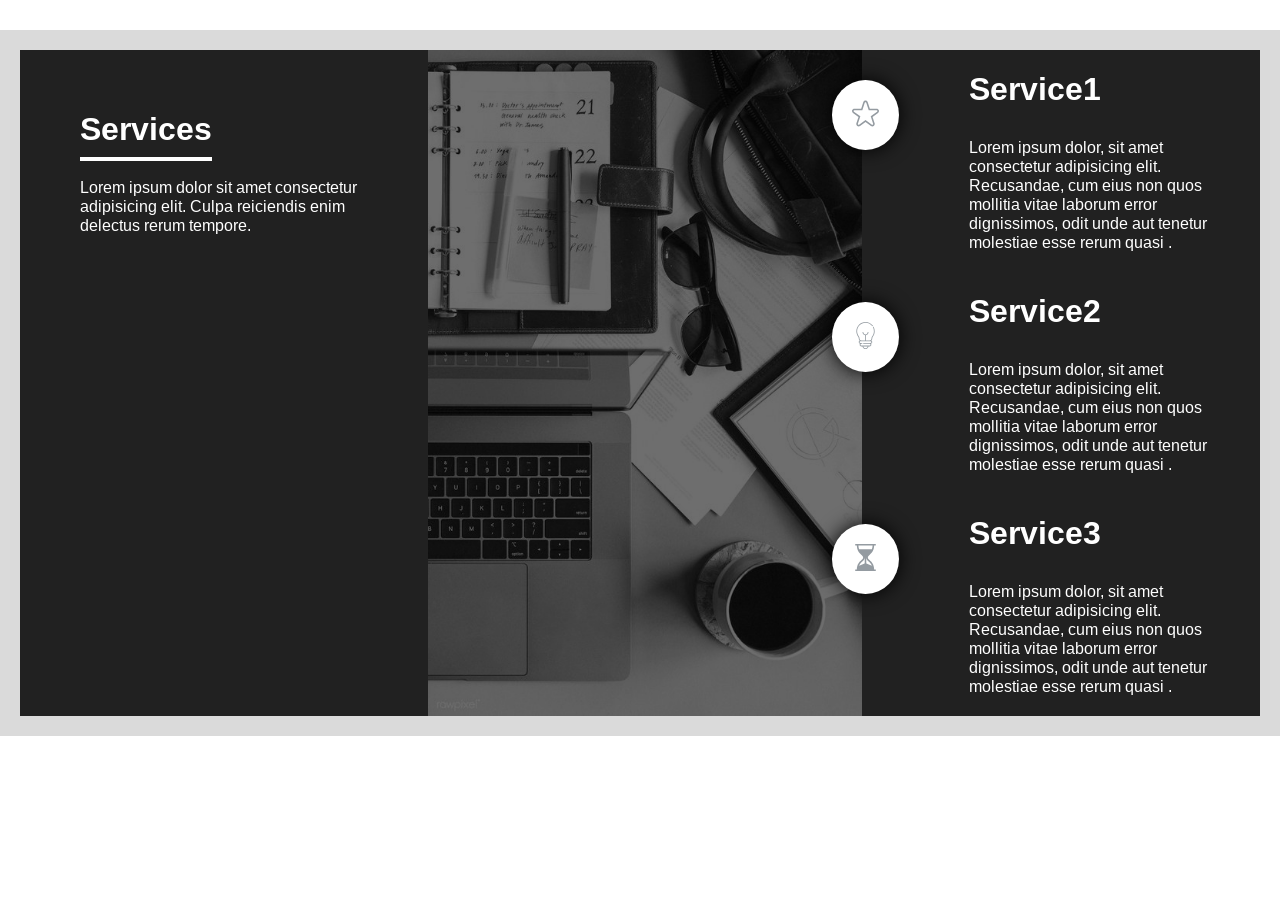
<file: index.html>
<!DOCTYPE html>
<html lang="en">

<head>
    <meta charset="UTF-8">
    <meta name="viewport" content="width=device-width, initial-scale=1.0">
    <!-- <link href="Design\Assets\png\coat-of-arms-of-morocco-logo-D-1.png" rel="shortcut icon" /> -->
    <title>Cochlea Prod</title>
    <script src="https://ajax.googleapis.com/ajax/libs/jquery/3.2.1/jquery.min.js"></script>
    <!-- <link href="https://fonts.googleapis.com/css2?family=Cairo:wght@400;600;700&family=Exo+2&display=swap"
    rel="stylesheet"> -->
    <link rel="stylesheet" href="style.css">
    <style>
        @import url('https://fonts.googleapis.com/css2?family=Arimo:wght@400;700&display=swap');
    </style>
</head>

<body>
    <section id="section__services">
        <article class="artice-services partie1">
            <h1><span>Services</span></h1>
            <p>Lorem ipsum dolor sit amet consectetur adipisicing elit.
                Culpa reiciendis enim delectus rerum tempore.
            </p>
        </article>
        <img src="pc.png" class="artice-services partie2" />
        <article class="artice-services partie3">
            <section class="section__type__services type">
                <div class="pus-service">
                    <img src="favorite.svg">
                </div>
                <div>
                    <h1>Service1</h1>
                    <p>Lorem ipsum dolor, sit amet consectetur adipisicing elit.
                        Recusandae, cum eius non quos mollitia vitae laborum error dignissimos,
                        odit unde aut tenetur molestiae esse rerum quasi .
                    </p>
                </div>
            </section>
            <section class="section__type__services type">
                <div class="pus-service">
                    <img src="lightbulb.svg">
                </div>
                <div>
                    <h1>Service2</h1>
                    <p>Lorem ipsum dolor, sit amet consectetur adipisicing elit.
                        Recusandae, cum eius non quos mollitia vitae laborum error dignissimos,
                        odit unde aut tenetur molestiae esse rerum quasi .
                    </p>
                </div>
            </section>
            <section class="section__type__services type">
                <div class="pus-service">
                    <img src="hourglass.svg">
                </div>
                <div>
                    <h1>Service3</h1>
                    <p>Lorem ipsum dolor, sit amet consectetur adipisicing elit.
                        Recusandae, cum eius non quos mollitia vitae laborum error dignissimos,
                        odit unde aut tenetur molestiae esse rerum quasi .
                    </p>
                </div>
            </section>
        </article>
    </section>
</body>

</html>
</file>
<file: style.css>
* {
    margin: 0;
    padding: 0;
    box-sizing: border-box;
    font-family: Arimo, sans-serif;

}

#section__services {
    border: 20px solid rgb(218, 218, 218);
    display: flex;
    width: 100%;
    margin: 30px auto;
    color: white;

}

.artice-services {
    width: 35%;
    background-color: rgb(33, 33, 33);
}

h1,
span {
    font-size: 2rem;
    padding-bottom: 10px;
}

span {
    border-bottom: 4px solid white;
}

p {
    padding-top: 20px;
}

.partie1 {
    padding: 60px;
}

.pus-service {
    position: relative;
    left: -60px;
    background-color: white;
    width: 70px;
    height: 70px;
    border-radius: 50%;
    box-shadow: 0 0 20px black;
    margin: 10px;
}

.pus-service img {
    margin: 20px;
}

.section__type__services {
    display: flex;
    padding: 20px;
}

@media (max-width: 800px) {
    #section__services {
        border: none;
        display: flex;
        flex-wrap: wrap;
        text-align: center;
    }

    .artice-services {
        width: 100%;
    }

    .partie1 h1 {
        padding: 10px;
        border-bottom: 2px solid white;
    }

    .partie1 p {
        padding: 30px;
    }

    .partie2 {
        height: 300px;
    }

    .partie3 {
        background-color: white;
    }

    .type {
        background-color: rgb(33, 33, 33);
        margin: 10px;
        box-shadow: 0 0 20px black;
    }

    .pus-service {
        position: relative;
        left: 0;
    }

}
</file>
